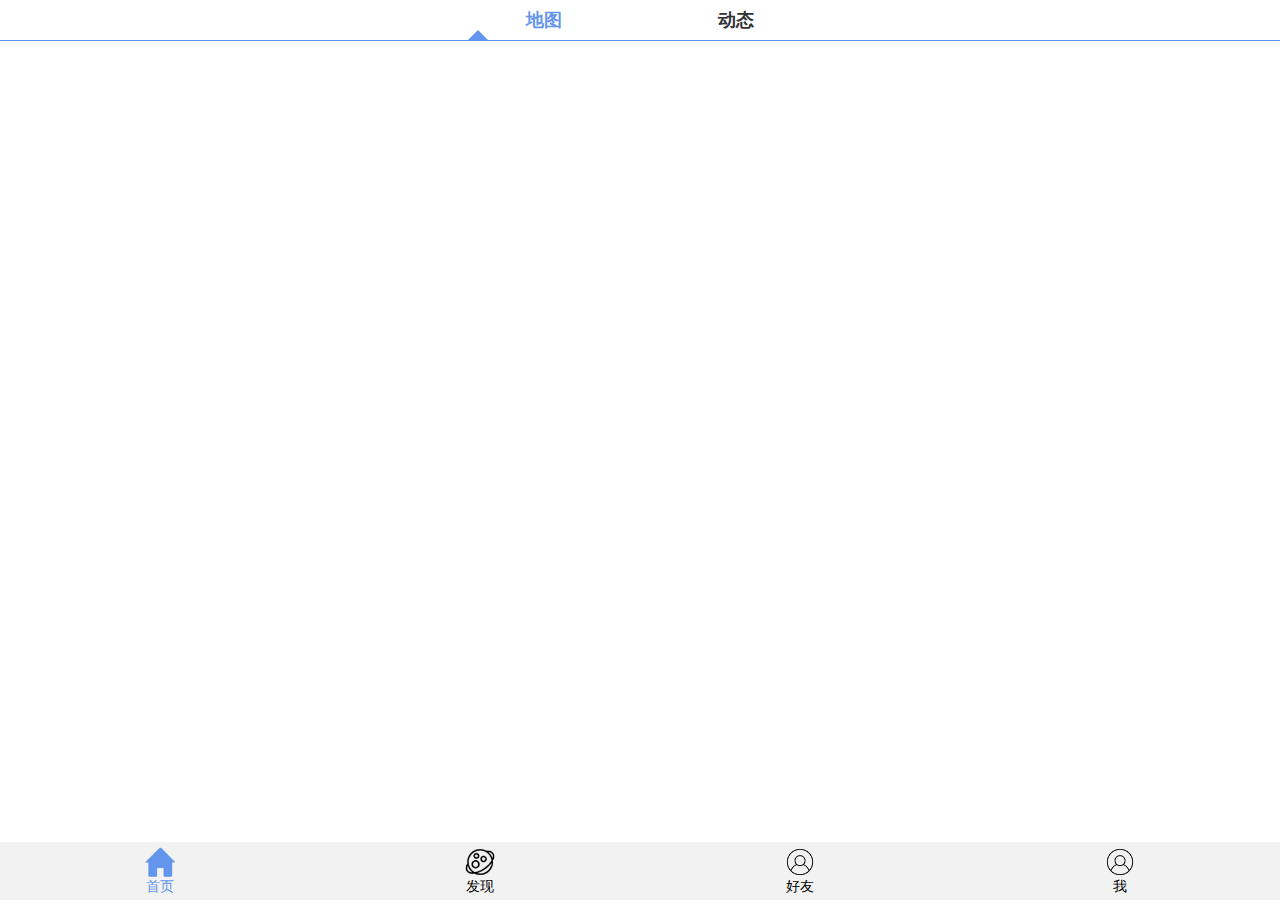
<file: index.html>
<!doctype html>
<html>
<head>
    <meta charset="UTF-8">
    <meta name="viewport" content="maximum-scale=1.0,minimum-scale=1.0,user-scalable=0,width=device-width,initial-scale=1.0"/>
    <meta name="format-detection" content="telephone=no,email=no,date=no,address=no">
    <title>潮人去哪</title>
    <link rel="stylesheet" type="text/css" href="./css/api.css"/>
    <link rel="stylesheet" type="text/css" href="./css/style.css"/>
    <style>
        header{ background-color: #fff;z-index: 999;border: 0;}
        header ul li{ height: 40px; line-height: 40px; text-align: center; display: none; color: #323237; position: relative;font-size: 18px; border: 0; }
        header ul li.active{ display: block; position: relative;}
        #footer{  background-color: #f2f2f2; box-shadow: 0 2px 2px #666; }
        #footer ul li{  padding-top: 36px; padding-bottom: 4px; background: url() no-repeat center 2px; background-size: auto 30px; text-align: center;}
        #footer ul li.active{ color: #6495ED; }
        #footer ul li:nth-child(1){ background-image: url(./image/bottombtn0101.png); background-position: center 5px;}
        #footer ul li:nth-child(2){ background-image: url(./image/bottombtn0201.png); background-position: center 5px; }
        #footer ul li:nth-child(3){ background-image: url(./image/bottombtn0301.png); background-position: center 5px; }
        #footer ul li:nth-child(4){ background-image: url(./image/bottombtn0301.png); background-position: center 5px; }
        #footer ul li:nth-child(1).active{ background-image: url(./image/bottombtn0102.png); }
        #footer ul li:nth-child(2).active{ background-image: url(./image/bottombtn0202.png); }
        #footer ul li:nth-child(3).active{ background-image: url(./image/bottombtn0302.png); }
        #footer ul li:nth-child(4).active{ background-image: url(./image/bottombtn0302.png); }
        .border-t:before, .border-b:after{
          display: none;
        }
        .flex-con{
          overflow: auto
        }
        .header-nav{
          font-size: 18px;
          font-weight: 800;
          display: inline-block;
          text-align: center;
          width: 30%;
        }
        .header-map{
          float: left;
          width: 50%;
          position: relative;
        }
        .tri{
          position: absolute;
          top:30px;
          left: 20px;
          width: 0;
          height: 0;
          border: 10px solid #6495ED;
          border-top: 0;
          border-left: 10px solid transparent;
          border-right: 10px solid transparent;
        }
        .header-dymc{
          float: left;
          width: 50%;
          position: relative;
        }
        .line{
          position: absolute;
          height: 1px;
          left: -350%;
          width: 700%;
          background-color: #6495ED;
        }
        .header-map.active{
          color: #6495ED;
        }
        .header-dymc.active{
          color: #6495ED;
        }
        #main{
          z-index: -1;
        }
    </style>
</head>
<body>
<div id="wrap" class="flex-wrap flex-vertical">
    <header>
        <ul>
            <li class="border-b active" >
              <div class="header-nav">
                <div tapmode="hover" class="header-map active" onclick="randomSwitchTitle( this );">
                  地图
                  <div class="tri"></div>
                </div>
                <div tapmode="hover" class="header-dymc" onclick="randomSwitchTitle( this );">
                  动态
                  <div class="line"></div>
                </div>
              </div>
            </li>
            <li class="border-b" >发现</li>
            <li class="border-b" >好友</li>
            <li class="border-b" >用户中心</li>
        </ul>
    </header>
    <div id="main" class="flex-con">
    </div>
    <div id="footer" class="border-t">
        <ul class="flex-wrap" >
            <li tapmode="hover" onclick="randomSwitchBtn( this );" class="flex-con active" >首页</li>
            <li tapmode="hover" onclick="randomSwitchBtn( this );" class="flex-con" >发现</li>
            <li tapmode="hover" onclick="randomSwitchBtn( this );" class="flex-con" >好友</li>
            <li tapmode="hover" onclick="randomSwitchBtn( this );" class="flex-con" >我</li>
        </ul>
    </div>
</div>
</body>
</html>
<script type="text/javascript" src="script/api.js"></script>
<script src="script/data.js" charset="utf-8"></script>
<script type="text/javascript">
//var arcMenu;
    apiready = function () {
      var header = $api.dom('header') ;
      $api.fixStatusBar(header);
      if (api.systemType == 'ios') {
          $api.fixIos7Bar(header);
      }
      $api.fixStatusBar(header);
      api.setStatusBarStyle({
          style: 'dark'
      });
        funIniGroup();
        initTri();
        var button = api.require('UIButton');
        button.open({
            rect: {
                x: $api.dom('header').offsetWidth-70,
                y: $api.dom('#main').offsetHeight-10,
                w: 50,
                h: 50
            },
            corner: 25,
            bg: {
                normal: '#6495ED',
                highlight: '#6495ED',
                active: '#6495ED'
            },
            title: {
                size: 25,
                highlight: '',
                active: '',
                normal: '+',
                highlightColor: '#fff',
                activeColor: '#fff',
                normalColor: '#fff',
                alignment: 'center'
            },
            fixedOn: api.frameName,
            fixed: true,
        }, function(ret, err) {
            if (ret.eventType=='click') {
                api.openWin({
                    name: 'editor',
                    url: './feature/editor.html',
                    pageParam: {
                        name: ''
                    }
                });

            } else {
              //  console.log(JSON.stringify(err));
            }
        });
    }


    function funIniGroup(){
        var eHeaderLis = $api.domAll('header li'),
            frames = [];
        for (var i = 0,len = eHeaderLis.length+1; i < len; i++) {
                frames.push( {
                    name: 'frame'+i,
                    url: './html/frame'+i+'.html',
                    bgColor : 'rgba(0,0,0,.2)',
                    bounces:false
                } )
        }
        api.openFrameGroup({
            name: 'group',
            scrollEnabled: false,
            rect: {
                x: 0,
                y: $api.dom('header').offsetHeight+1,
                w: api.winWidth,
                h: $api.dom('#main').offsetHeight
            },
            index: 0,
            frames: frames
        }, function (ret, err) {

        });
    }
    function randomSwitchTitle(tag){
      if(tag == $api.dom('header-map.active')||(tag == $api.dom('header-dymc.active'))) return;
      var eHeaderMap = $api.dom('.header-map');
      var eHeaderDymc = $api.dom('.header-dymc');
      console.log(eHeaderMap);
      if(tag == eHeaderMap){
        $api.removeCls(eHeaderDymc, 'active');
        api.setFrameGroupIndex({
            name: 'group',
            index: 0,
            scroll: true
        });
        transTri(0);
      }
      else {
        $api.removeCls(eHeaderMap, 'active');
        api.setFrameGroupIndex({
            name: 'group',
            index: 1,
            scroll: true
        });
        transTri(1);
      }
      $api.addCls(tag, 'active');
    }

    function initTri(){
      var tri = $api.dom('.tri');
      var wid = $api.dom('.header-map');
      tri.style.left = (wid.offsetWidth-20)/2 + 'px';
    }
    function transTri(status){
      var tri = $api.dom('.tri');
      var wid = $api.dom('.header-map').offsetWidth;
      tri.style.transition="-webkit-transform 500ms";
      if(status==1){
        tri.style.webkitTransform = "translateX("+ wid +"px)";

      }
      else{

          tri.style.webkitTransform = "translateX(0px)";
      }
    }
    // 随意切换按钮
    function randomSwitchBtn( tag ) {
        if( tag == $api.dom('#footer li.active') )return;
        var eFootLis = $api.domAll('#footer li'),
            eHeaderLis = $api.domAll('header li'),
            index = 0;
        for (var i = 0,len = eFootLis.length; i < len; i++) {
            if( tag == eFootLis[i] ){
                index = i;
            }else{
                $api.removeCls(eFootLis[i], 'active');
                $api.removeCls(eHeaderLis[i], 'active');
            }
        }
        $api.addCls( eFootLis[index], 'active');
        $api.addCls( eHeaderLis[index], 'active');
        if(index==0){
          if($api.dom('.header-map.active'))
            index--;
        }
        else{
          api.setStatusBarStyle({
              style: 'dark',
              color: '#fff'
          });
        }
        index++;
        api.setFrameGroupIndex({
            name: 'group',
            index: index,
            scroll: true
        });
    }

<<<<<<< HEAD



=======
>>>>>>> 6b04102bf6eb3ee78b1c745d945b4df12ceced7b
</script>
</file>
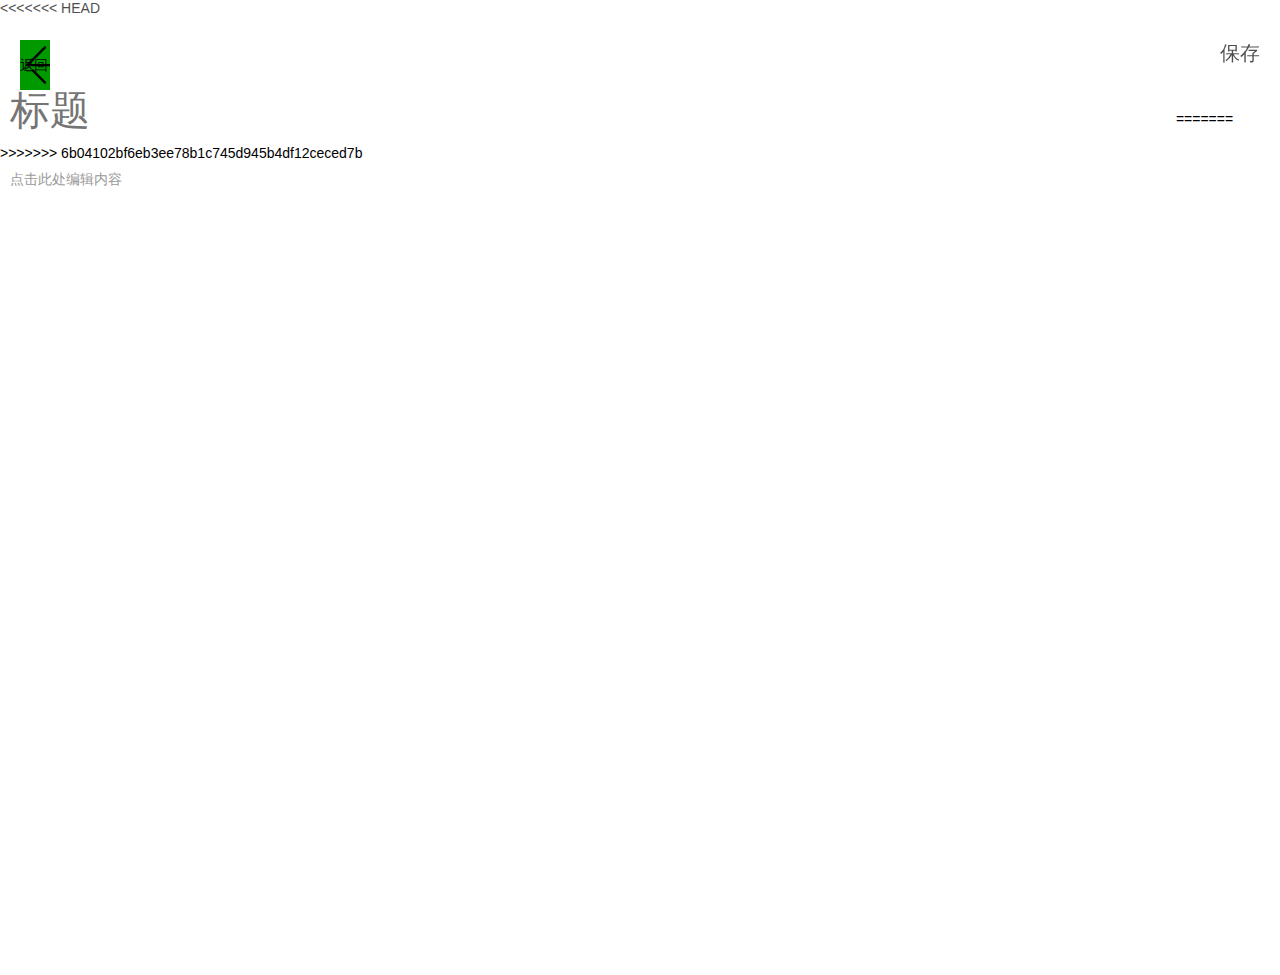
<file: feature/editor.html>
<!DOCTYPE html>
<html>
<head>
    <meta charset="UTF-8">
    <meta name="viewport" content="maximum-scale=1.0,minimum-scale=1.0,user-scalable=0,width=device-width,initial-scale=1.0"/>
    <meta name="format-detection" content="telephone=no,email=no,date=no,address=no">
    <title>Editor</title>
    <link rel="stylesheet" type="text/css" href="../css/api.css"/>
    <link rel="stylesheet" type="text/css" href="../css/style.css"/>
    <!-- 引入jQuery -->
    <script src="../res/Eleditor-master/jquery.min.js"></script>
	  <!-- 引入百度上传插件 -->
    <script src="../res/Eleditor-master/webuploader.min.js"></script>
    <!-- 插件核心 -->
    <script src="../res/Eleditor-master/Eleditor.js"></script>
    <style>
    *{margin: 0;padding: 0;}
    ul li{
      list-style: none;
    }
    #article-body{
			width: 100%;
			min-height: 300px;
			box-sizing: border-box;
			padding: 10px;
    		color: #444;
		}
    #article-body img{
      width: 100%;
    }
    #nav{
      top: 0;
<<<<<<< HEAD
      height: 70px;
      width: 100%;
      background-color: #fff;
      position: fixed;
      opacity: 0.7;
    }
    .save{
      position: fixed;
      top: 40px;
      right: 20px;
      font-size: 20px;
    }
    .title{
      margin-top: 75px;
=======
      height: 50px;
>>>>>>> 6b04102bf6eb3ee78b1c745d945b4df12ceced7b
      width: 100%;
    }
    .title input{
      display: inline-block;
      width: 90%;
      height: 50px;
      font-size: 40px;
      padding: 10px;
      outline: 0;
      color: #000;
    }
    .back{
      float: left;
      width: 30px;
      height: 50px;
      line-height: 50px;
      background-color: #090;
    }
    </style>
</head>
<body>
      <div id="nav">
<<<<<<< HEAD
        <div class="back" onclick="closeMyWin();"></div>
        <div class="save" onclick="saveEditor();">
          保存
        </div>
      </div>
      <div class="title">
        <input type="text" name="title"placeholder="标题" id="title">
=======
        <span class="back">返回</span>
        <ul>
          <li></li>
        </ul>
>>>>>>> 6b04102bf6eb3ee78b1c745d945b4df12ceced7b
      </div>
      <div id="article-body" class="content" autofocus="autofocus">

      </div>
</body>
<script src="../script/api.js" charset="utf-8"></script>
<script src="../script/data.js" charset="utf-8"></script>
<script type="text/javascript">
apiready = function(){
  $api.dom('#article-body').contentEditable=true;
}
var editStus = false;
var artEditor = new Eleditor({
						el: '#article-body',
						upload:{
							server: myurl+'imgUploadServlet',
							fileSizeLimit: 5
						}
					});
function closeEditor(){
  api.closeWin({
    name:'editor',
    animatino:{
      type:"push",
      subType:"from_left",
      duration:300
    }
  });
}
function saveEditor(){
  //alert(artEditor.getContent());
  $api.setStorage('content', artEditor.getContent());
  $api.setStorage('title', $api.dom('#title').value);

  if(!editStus){
    api.openWin({
        name: 'upload',
        url: './upload.html',
        pageParam: {
            editStus: editStus
        },

    });

  }
  editStus=true;
  // api.ajax({
  //     url: myurl+'uploadNote.html',
  //     method: 'post',
  //     data: {
  //         values: {
  //             token: $api.getStorage('token'),
  //             title: $api.dom('#title').value,
  //             content: artEditor.getContent(),
  //         },
  //     }
  // },function(ret, err){
  //     if (ret) {
  //         if(ret.status!="1"){
  //           api.openWin({
  //               name: 'submit',
  //               url: './submit.html',
  //               pageParam: {
  //               }
  //           });
  //
  //         }
  //     } else {
  //         alert( JSON.stringify( err ) );
  //     }
  // });


}

</script>
</html>
</file>
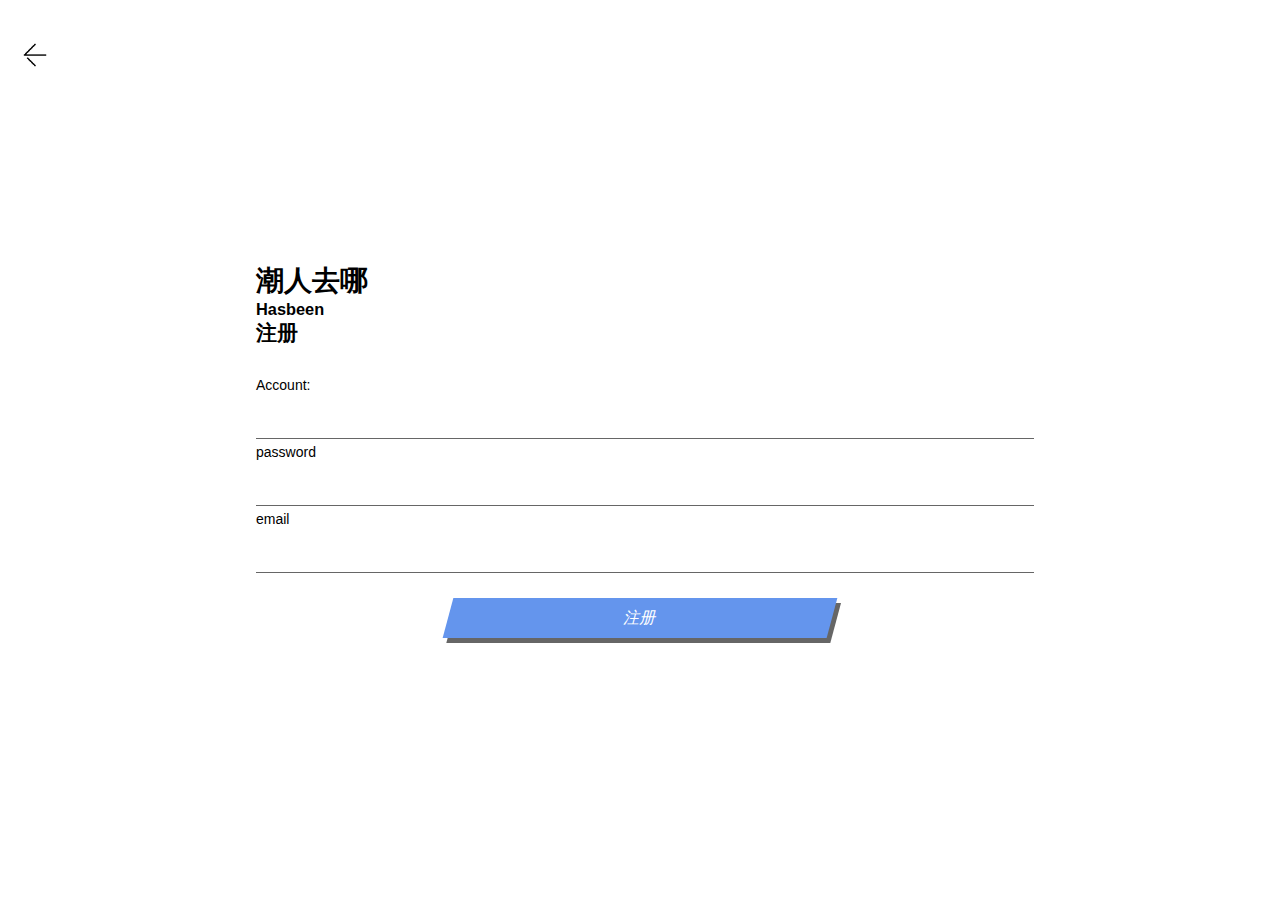
<file: feature/register.html>
<!DOCTYPE html>
<html>
<head>
    <meta charset="UTF-8">
    <meta name="viewport" content="maximum-scale=1.0,minimum-scale=1.0,user-scalable=0,width=device-width,initial-scale=1.0"/>
    <meta name="format-detection" content="telephone=no,email=no,date=no,address=no">
    <title>Submit</title>
    <link rel="stylesheet" type="text/css" href="../css/api.css"/>
    <link rel="stylesheet" type="text/css" href="../css/style.css"/>
    <style>
    /* form */
    body{
      width: 100%;
      height: 100%;
      display: -webkit-box;
      display: -ms-flexbox;
      display: -webkit-flex;
      display: flex;
      -webkit-box-pack: center;
      -ms-flex-pack: center;
      -webkit-justify-content: center;
      justify-content: center;
      -webkit-box-align: center;
      -ms-flex-align: center;
      -webkit-align-items: center;
    	align-items: center;
    	flex-direction: column;
    }
    .myForm {
    	text-align: left;
    	display: flex;
    	flex-direction: column;
    	width: 60%;
    }
    .myForm h2{
    	margin-bottom: 20px;
    }
    .myForm label{
    	width: 40%;
    }
    .myForm span{
      width: 100%;
      text-align: center;
      margin-bottom: 10px;
    }
    .myForm input{
    	margin: 5px 0;
    	outline: 0;
    	width: 100%;
    	height: 40px;
    	padding-left: 10px;
    	border: none;
    	border-bottom: 1px solid #666;
    	box-shadow: 0 0 0;
    	border-radius: 0;
    }
    .success{
      color: #096;
    }
    .error{
      color: #F00;
    }
    .myForm button{
    	border: 0;
    	background-color: #6495ed;
    	width: 50%;
    	margin-left: 25%;
    	margin-top: 20px;
    	height: 40px;
    	color: #fff;
    	font-size: 16px;
    	transform: skew(-15deg);
    	box-shadow: 5px 5px 0 #666;
      outline: 0;
    }
    </style>
</head>
<body>
  <div class="back" onclick="javascript:closeMyWin();"></div>
  <div class="myForm">
      <h1>潮人去哪</h1>
      <h3>Hasbeen</h3>
      <h2>注册</h2>
      <span></span>
      <label for="account">Account:</label>
      <input type="text" id="account" onblur="checkName();">
      <label for="pwd">password</label>
      <input type="password" id="pwd" onblur="checkPwd();">
      <label for="email">email</label>
      <input type="email" name="email" id="email" onblur="checkEmail();">
      <button onclick="javascript:submitAjax();">注册</button>
    </div>
</body>
<script src="../script/api.js" charset="utf-8"></script>
<script src="../script/data.js" charset="utf-8"></script>
<script type="text/javascript">
function checkName(){
  var username = document.getElementById('account');
  var errname = $api.dom('.myForm span');
  var pattern = /^\w{3,}$/;  //用户名格式正则表达式：用户名要至少三位
  if(username.value.length == 0){
    errname.innerHTML="用户名不能为空"
    $api.addCls(errname,'error');
    $api.addCls(username,'error');
    return false;
    }
  if(!pattern.test(username.value)){
    errname.innerHTML="用户名不合规范"
    $api.addCls(errname,'error');
    $api.addCls(username,'error');
    return false;
    }
   else{
     errname.innerHTML="OK!"
     $api.removeCls(username,'error');
     $api.removeCls(errname,'error');
     $api.addCls(errname,'success');
     return true;
     }
  }
  function checkPwd(){
    var username = document.getElementById('pwd');
    var errname = $api.dom('.myForm span');
    var pattern = /^\w{6,20}$/;  //用户名格式正则表达式：用户名要至少三位
    if(!pattern.test(username.value)){
      errname.innerHTML="密码不合规范"
      $api.addCls(errname,'error');
      $api.addCls(username,'error');
      return false;
      }
     else{
       errname.innerHTML="OK!"
       $api.removeCls(username,'error');
       $api.removeCls(errname,'error');
       $api.addCls(errname,'success');
       return true;
       }
    }
    function checkEmail(){
      var username = document.getElementById('email');
      var errname = $api.dom('.myForm span');
      var pattern = /^(\w-*\.*)+@(\w-?)+(\.\w{2,})+$/;  //用户名格式正则表达式：用户名要至少三位
      if(username.value.length == 0){
        errname.innerHTML="邮箱不能为空"
        $api.addCls(errname,'error');
        $api.addCls(username,'error');
        return false;
        }
      if(!pattern.test(username.value)){
        errname.innerHTML="邮箱不合规范"
        $api.addCls(errname,'error');
        $api.addCls(username,'error');
        return false;
        }
       else{
         errname.innerHTML="OK!"
         $api.removeCls(username,'error');
         $api.removeCls(errname,'error');
         $api.addCls(errname,'success');
         return true;
         }
      }
function checked(){
  if(checkName()&&checkPwd()&&checkEmail()){
    return true;
  }
  else {
    return false;
  }
}
function submitAjax(){
  if(!checked()){
    return;
  }
  api.ajax({
      url: myurl+'register.html',
      method: 'post',
      dataType: 'json',
      data: {
          values: {
              account: document.getElementById('account').value,
              pwd:document.getElementById('pwd').value,
              email:document.getElementById('email').value
          }
      }
  },function(ret, err){
      if (ret) {
        if(ret.status=='1'){
          $api.dom('.myForm span').innerHTML="注册成功！";
          closeMyWin();
        }
        else {
          var errname = $api.dom('.myForm span');
          $api.removeCls(errname,'success');
          $api.addCls(errname,'error');
          errname.innerHTML="此用户名已被注册！";
        }
      } else {
          alert( JSON.stringify( err ));
      }
  });
}

</script>
</html>
</file>
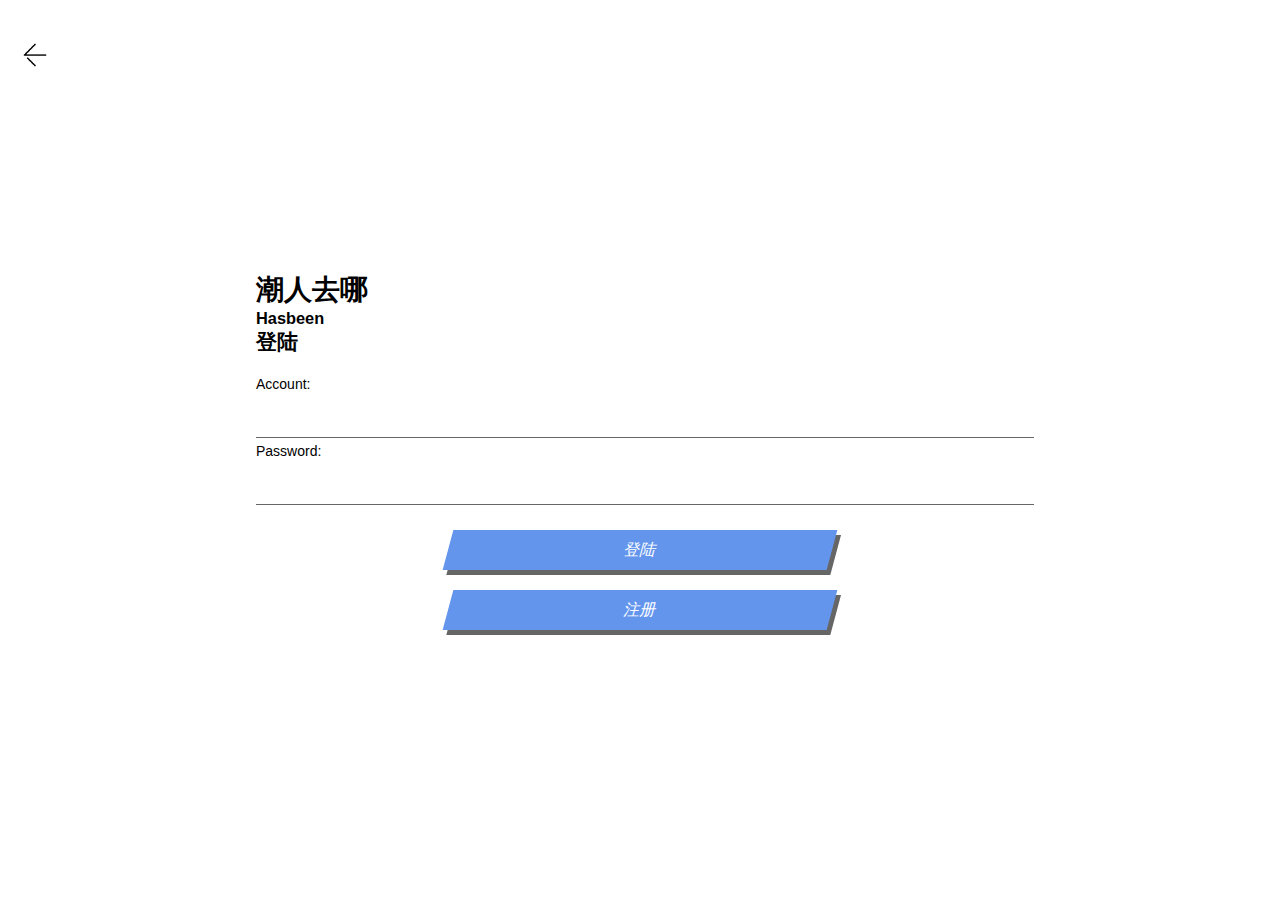
<file: feature/submit.html>
<!DOCTYPE html>
<html>
<head>
    <meta charset="UTF-8">
    <meta name="viewport" content="maximum-scale=1.0,minimum-scale=1.0,user-scalable=0,width=device-width,initial-scale=1.0"/>
    <meta name="format-detection" content="telephone=no,email=no,date=no,address=no">
    <title>Submit</title>
    <link rel="stylesheet" type="text/css" href="../css/api.css"/>
    <link rel="stylesheet" type="text/css" href="../css/style.css"/>
    <style>
    /* form */
    body{
      width: 100%;
      height: 100%;
      display: -webkit-box;
      display: -ms-flexbox;
      display: -webkit-flex;
      display: flex;
      -webkit-box-pack: center;
      -ms-flex-pack: center;
      -webkit-justify-content: center;
      justify-content: center;
      -webkit-box-align: center;
      -ms-flex-align: center;
      -webkit-align-items: center;
    	align-items: center;
    	flex-direction: column;
    }
    .myForm {
    	text-align: left;
    	display: flex;
    	flex-direction: column;
    	width: 60%;
    }
    .myForm h2{
    	margin-bottom: 20px;
    }
    .myForm label{
    	width: 100%;
    }
    .myForm input{
    	margin: 5px 0;
    	outline: 0;
    	width: 100%;
    	height: 40px;
    	padding-left: 10px;
    	border: none;
    	border-bottom: 1px solid #666;
    	box-shadow: 0 0 0;
    	border-radius: 0;
    }
    .myForm button{
    	border: 0;
    	background-color: #6495ed;
    	width: 50%;
    	margin-left: 25%;
    	margin-top: 20px;
    	height: 40px;
    	color: #fff;
    	font-size: 16px;
    	transform: skew(-15deg);
    	box-shadow: 5px 5px 0 #666;
      outline: 0;
    }
    </style>
</head>
<body>
  <div class="back" onclick="javascript:closeMyWin();"></div>
  <div class="myForm">
      <h1>潮人去哪</h1>
      <h3>Hasbeen</h3>
      <h2>登陆</h2>
      <label for="account">Account:</label>
      <input type="text" id="account">
      <label for="pwd">Password:</label>
      <input type="password" id="pwd">
      <button onclick="javascript:submitAjax();">登陆</button>
      <button onclick="javascript:openRegister();">注册</button>
    </div>
</body>
<script src="../script/api.js" charset="utf-8"></script>
<script src="../script/data.js" charset="utf-8"></script>
<script type="text/javascript">
apiready = function(){
  var account = $api.getStorage('account');
  if(account)
    $api.dom("#account").value=account;

}

function submitAjax(){
  api.ajax({
      url: myurl+"submit.html",
      method: 'post',
      dataType: 'json',
      data: {
          values: {
              account: $api.dom('#account').value,
              pwd: $api.dom('#pwd').value
          }
      }
  },function(ret, err){
      if (ret) {
          alert("登陆成功！");
          $api.setStorage('token', ret.token);
          $api.setStorage('account', $api.dom("#account").value);


          api.openWin({
              name: 'index',
              url: '../index.html',
              reload:true,
              pageParam: {
                  name: 'test'
              }
          });

      } else {
          console.log( JSON.stringify( err ));
      }
  });
}

function openRegister(){
  openMyWin('register','./register.html');
}

</script>
</html>
</file>
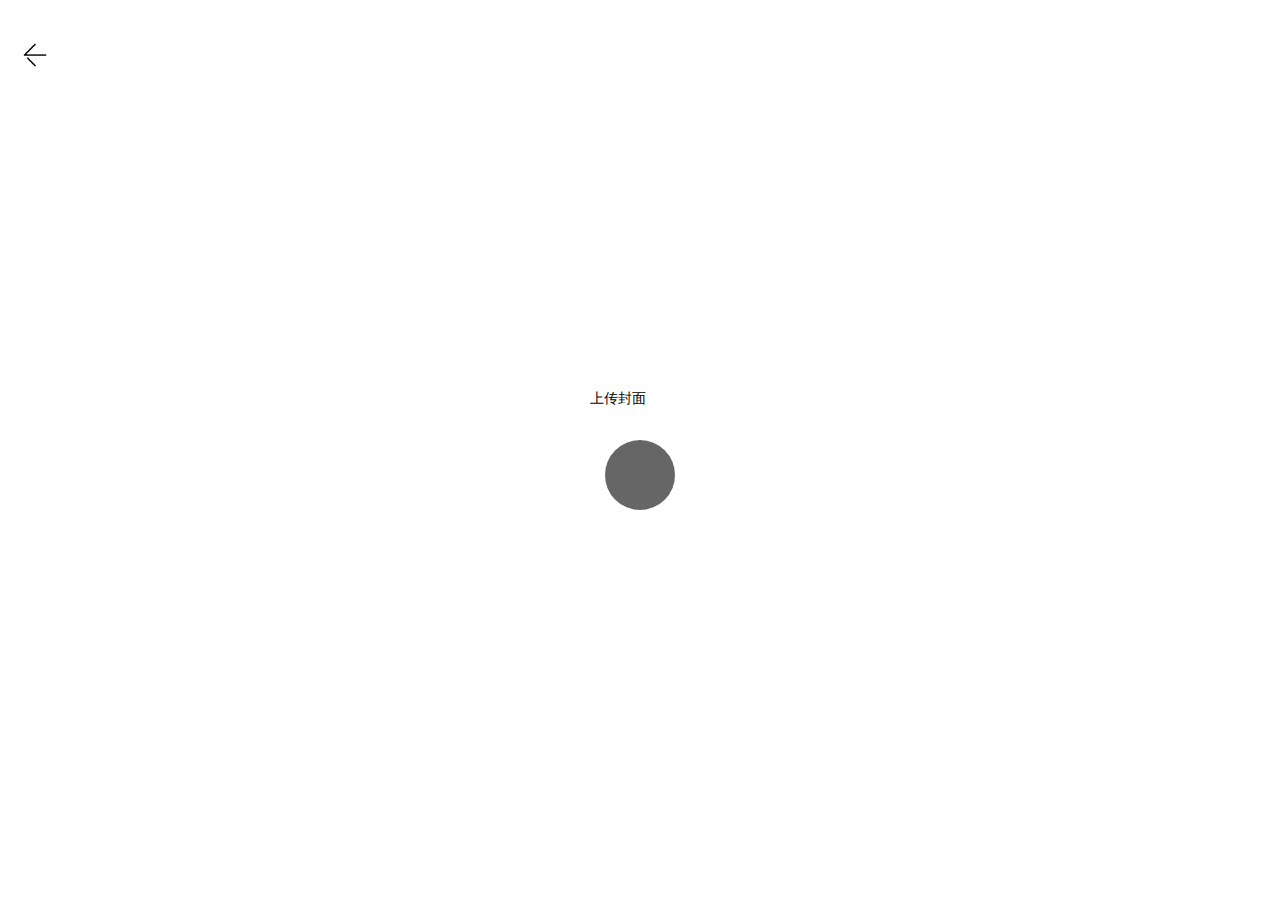
<file: feature/upload.html>
<!DOCTYPE html>
<html>
<head>
    <meta charset="UTF-8">
    <meta name="viewport" content="maximum-scale=1.0,minimum-scale=1.0,user-scalable=0,width=device-width,initial-scale=1.0"/>
    <meta name="format-detection" content="telephone=no,email=no,date=no,address=no">
    <title>Submit</title>
    <link rel="stylesheet" type="text/css" href="../css/api.css"/>
    <link rel="stylesheet" type="text/css" href="../css/style.css"/>
    <style>
    /* form */
    body{
      width: 100%;
      height: 100%;
      display: -webkit-box;
      display: -ms-flexbox;
      display: -webkit-flex;
      display: flex;
      -webkit-box-pack: center;
      -ms-flex-pack: center;
      -webkit-justify-content: center;
      justify-content: center;
      -webkit-box-align: center;
      -ms-flex-align: center;
      -webkit-align-items: center;
    	align-items: center;
    	flex-direction: column;
    }
    .share{
      width: 50px;
      height: 50px;
      background-color: #666;
      color: #fff;
      border-radius: 50%;
      text-align: center;
      padding: 10px;
    }
    .coverUpload{
      width: 100px;
      height: 50px;
    }
    </style>
</head>
<body>
  <div class="back" onclick="javascript:closeMyWin();"></div>
  <div class="coverUpload">
    上传封面
  </div>
  <div class="share" onclick="javascript:upload();">
  </div>
</body>
<script src="../script/api.js" charset="utf-8"></script>
<script src="../script/data.js" charset="utf-8"></script>
<script type="text/javascript">
apiready = function(){

}
function upload(){
  api.ajax({
      url: myurl + 'uploadNote.html',
      method: 'post',
      dataType: 'json',
      data: {
          values: {
              token: $api.getStorage('token'),
              title: $api.getStorage('title'),
              content: $api.getStorage('content')
          },
      }
  },function(ret, err){
      if (ret) {
          alert( JSON.stringify( ret ) );
      } else {
          alert( JSON.stringify( err ) );
      }
  });

}
</script>
</html>
</file>
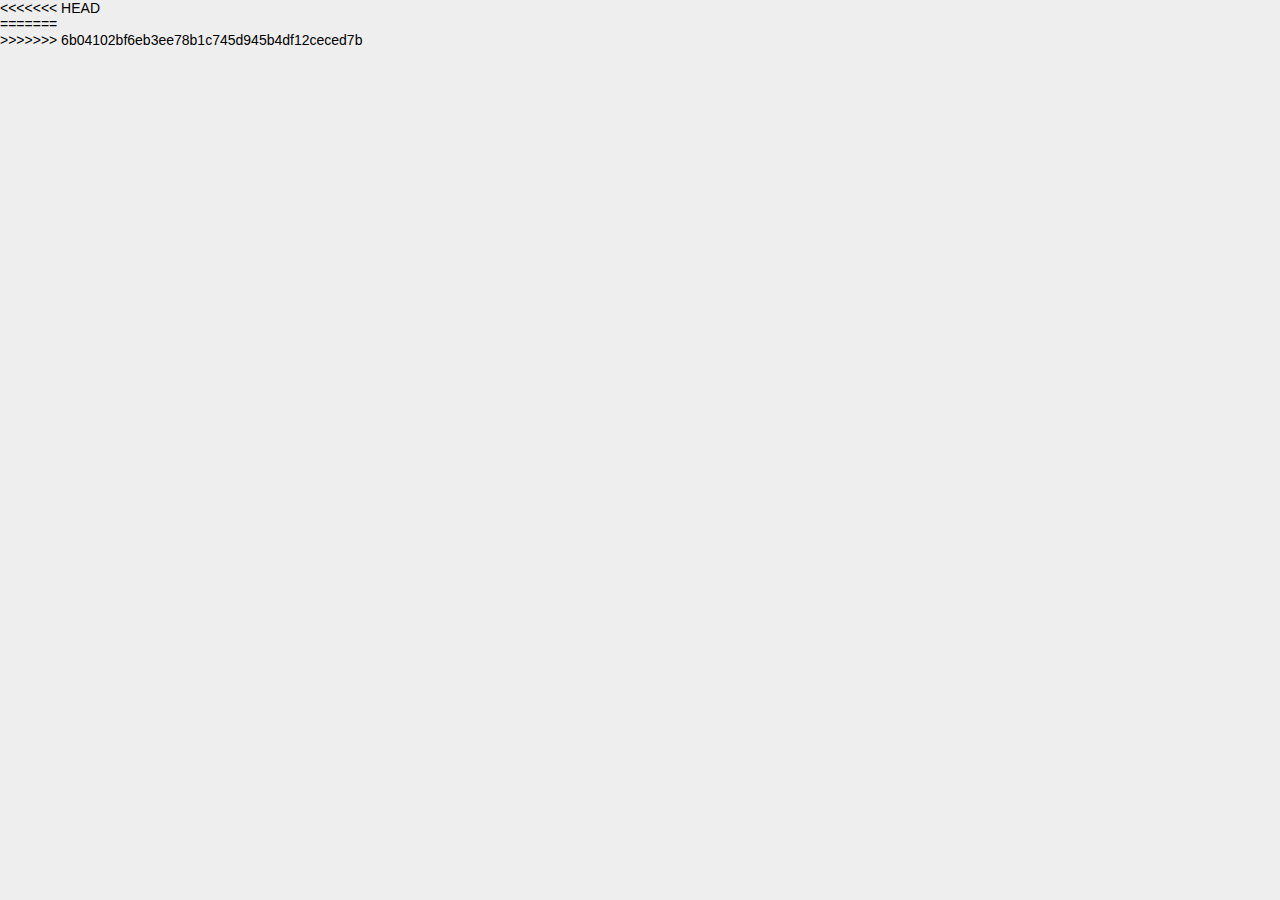
<file: html/frame2.html>
<<<<<<< HEAD
<!DOCTYPE html><html><head>    <meta charset="UTF-8">    <meta name="viewport" content="maximum-scale=1.0,minimum-scale=1.0,user-scalable=0,width=device-width,initial-scale=1.0"/>    <meta name="format-detection" content="telephone=no,email=no,date=no,address=no">    <title>发现</title>    <link rel="stylesheet" type="text/css" href="../css/api.css"/>    <link rel="stylesheet" type="text/css" href="../css/style.css"/>    <style>    *{      padding: 0;      margin: 0;    }    ul li{      list-style: none;    }    body{      background-color: #eee;    }    .leftWaterFall{      display: block;      width: 50%;      background-color: #eee;      padding: 0px;      float: left;      margin-left: 0;    }    .rightWaterFall{      display: block;      width: 50%;      background-color: #eee;      padding: 0px;      float: right;      margin-right: 0;    }    .dymc{      width: 100%;    }    .myLi{      margin-left: 5px;      background-color: #fff;      margin-top: 10px;      overflow: hidden;      border-radius: 5px;    }    </style></head><body>  <div class="dymc">    <ul class="leftWaterFall">    </ul>    <ul class="rightWaterFall">    </ul>  </div></body><script src="../script/data.js" charset="utf-8"></script><script type="text/javascript" src="../script/api.js"></script><script type="text/javascript">var datas = [];var images = [];var sh = window.innerHeight;apiready = function(){  var test = $api.dom('.leftWaterFall');  api.ajax({      url: myurl + 'getNotes.html',      method: 'post',      data: {      }  },function(ret, err){      if (ret) {          alert( JSON.stringify( ret ) );      } else {          alert( JSON.stringify( err ) );      }  });  init();  waterfall(datas);  waterfall(datas);  waterfall(datas);  waterfall(datas);  waterfall(datas);  images = $api.domAll('img');  window.onscroll = lazyloadFn;  //console.log(sh);  lazyloadFn();}function init(){  //测试样例  datas = [    {      "title":"港岛记1",      "position":"香港",      "content":"safjeiarjsifldiaruiejsfildjsairlejsilfjdilsajerisuali",      "scale":"1",      "src":"http://pci4eim1v.bkt.clouddn.com/QYER_1532571879602.jpg"    },    {      "title":"港岛记2",      "position":"香港",      "content":"safjeiarjsifldiaruiejsfildjsairlejsilfjdilsajerisuali",      "scale":"2",      "src":"http://pci4eim1v.bkt.clouddn.com/QYER_1532571902396.jpg"    },    {      "title":"港岛记3",      "position":"香港",      "content":"safjeiarjsifldiaruiejsfildjsairlejsilfjdilsajerisuali",      "scale":"1.5",      "src":"http://pci4eim1v.bkt.clouddn.com/QYER_1532571887524.jpg"    },    {      "title":"港岛记4",      "position":"香港",      "content":"safjeiarjsifldiaruiejsfildjsairlejsilfjdilsajerisuali",      "scale":"1.3",      "src":"http://pci4eim1v.bkt.clouddn.com/QYER_1532571900189.jpg"    },    {      "title":"港岛记5",      "position":"香港",      "content":"safjeiarjsifldiaruiejsfildjsairlejsilfjdilsajerisuali",      "scale":"0.5",      "src":"http://pci4eim1v.bkt.clouddn.com/QYER_1532571905598.jpg"    },  ];}function beALi(ele){  var el = document.createElement('li');  var len = $api.dom('.leftWaterFall').offsetWidth-10;  el.style.width=len+'px';  el.className = 'myLi';  //console.log(len);  el.innerHTML="<img class='cover' style='width:"+ len +"px;opacity:0;' src='../image/bgpic.png' data-src='"+ ele.src +"'/>"        + "<div class='navpos'>"+ ele.position +"</div>"        + "<div>"+ ele.title +"</div>"        + "<div>"+ ele.content +"</div>";  return el;}function waterfall(ele){  var leftul = $api.dom('.leftWaterFall');  var rightul = $api.dom('.rightWaterFall');  for(var i=0;i<ele.length;i++){    //console.log(leftul.offsetHeight +'*' +rightul.offsetHeight);    if(leftul.offsetHeight<rightul.offsetHeight){      leftul.appendChild(beALi(ele[i]));    }    else{      rightul.appendChild(beALi(ele[i]));    }  }}function lazyloadFn(){  //console.log('Lazy!');  var st = document.body.scrollTop;  var sn = sh + st;  for(var i = 0; i < images.length; i++){    if(images[i].offsetTop <= sn){      images[i].src = images[i].getAttribute("data-src");      images[i].style.transition = "opacity 4s";      images[i].style.opacity = "1";    }  }}</script></html>
=======
<!DOCTYPE html><html><head>    <meta charset="UTF-8">    <meta name="viewport" content="maximum-scale=1.0,minimum-scale=1.0,user-scalable=0,width=device-width,initial-scale=1.0"/>    <meta name="format-detection" content="telephone=no,email=no,date=no,address=no">    <title>发现</title>    <link rel="stylesheet" type="text/css" href="../css/api.css"/>    <link rel="stylesheet" type="text/css" href="../css/style.css"/>    <style>    *{      padding: 0;      margin: 0;    }    ul li{      list-style: none;    }    body{      background-color: #eee;    }    .leftWaterFall{      display: block;      width: 50%;      background-color: #eee;      padding: 0px;      float: left;      margin-left: 0;    }    .rightWaterFall{      display: block;      width: 50%;      background-color: #eee;      padding: 0px;      float: right;      margin-right: 0;    }    .dymc{      width: 100%;    }    .myLi{      margin-left: 5px;      background-color: #fff;      margin-top: 10px;      overflow: hidden;      border-radius: 5px;    }    </style></head><body>  <div class="dymc">    <ul class="leftWaterFall">    </ul>    <ul class="rightWaterFall">    </ul>  </div></body><script type="text/javascript" src="../script/api.js"></script><script type="text/javascript">var datas = [];var images = [];var sh = window.innerHeight;apiready = function(){  var test = $api.dom('.leftWaterFall');  init();  waterfall(datas);  waterfall(datas);  waterfall(datas);  waterfall(datas);  waterfall(datas);  images = $api.domAll('img');  window.onscroll = lazyloadFn;  //console.log(sh);  lazyloadFn();  arcMenuInit();}function init(){  //测试样例  datas = [    {      "title":"港岛记1",      "position":"香港",      "content":"safjeiarjsifldiaruiejsfildjsairlejsilfjdilsajerisuali",      "scale":"1",      "src":"http://pci4eim1v.bkt.clouddn.com/QYER_1532571879602.jpg"    },    {      "title":"港岛记2",      "position":"香港",      "content":"safjeiarjsifldiaruiejsfildjsairlejsilfjdilsajerisuali",      "scale":"2",      "src":"http://pci4eim1v.bkt.clouddn.com/QYER_1532571902396.jpg"    },    {      "title":"港岛记3",      "position":"香港",      "content":"safjeiarjsifldiaruiejsfildjsairlejsilfjdilsajerisuali",      "scale":"1.5",      "src":"http://pci4eim1v.bkt.clouddn.com/QYER_1532571887524.jpg"    },    {      "title":"港岛记4",      "position":"香港",      "content":"safjeiarjsifldiaruiejsfildjsairlejsilfjdilsajerisuali",      "scale":"1.3",      "src":"http://pci4eim1v.bkt.clouddn.com/QYER_1532571900189.jpg"    },    {      "title":"港岛记5",      "position":"香港",      "content":"safjeiarjsifldiaruiejsfildjsairlejsilfjdilsajerisuali",      "scale":"0.5",      "src":"http://pci4eim1v.bkt.clouddn.com/QYER_1532571905598.jpg"    },  ];}function beALi(ele){  var el = document.createElement('li');  var len = $api.dom('.leftWaterFall').offsetWidth-10;  el.style.width=len+'px';  el.className = 'myLi';  console.log(len);  el.innerHTML="<img class='cover' style='width:"+ len +"px;opacity:0;' src='../image/bgpic.png' data-src='"+ ele.src +"'/>"        + "<div class='navpos'>"+ ele.position +"</div>"        + "<div>"+ ele.title +"</div>"        + "<div>"+ ele.content +"</div>";  return el;}function waterfall(ele){  var leftul = $api.dom('.leftWaterFall');  var rightul = $api.dom('.rightWaterFall');  for(var i=0;i<ele.length;i++){    //console.log(leftul.offsetHeight +'*' +rightul.offsetHeight);    if(leftul.offsetHeight<rightul.offsetHeight){      leftul.appendChild(beALi(ele[i]));    }    else{      rightul.appendChild(beALi(ele[i]));    }  }}function arcMenuInit(){     var arcMenu = api.require("arcMenu");    arcMenu.open({        type: 'arc',        mainMenu: {            x: api.frameWidth/2,            y: api.frameHeight-50,            w: 50,            h: 50,            img: 'widget://icon/add2.png',            imgLight: 'widget://icon/add2.png'        },        items: [{            w: 50,            h: 50,            img: 'widget://icon/add2.png',            imgLight: 'widget://icon/add2.png'        },{            w: 50,            h: 50,            img: 'widget://icon/add2.png',            imgLight: 'widget://icon/add2.png'        },{            w: 50,            h: 50,            img: 'widget://icon/add2.png',            imgLight: 'widget://icon/add2.png'        }],        startAngle:-60,        wholeAngle: 120,        radius: 80,        fixedOn: api.frameName,    }, function(ret, err) {        if (ret) {            console.log(JSON.stringify(ret.id));        } else {            alert(JSON.stringify(err));        }    });};function lazyloadFn(){  //console.log('Lazy!');  var st = document.body.scrollTop;  var sn = sh + st;  for(var i = 0; i < images.length; i++){    if(images[i].offsetTop <= sn){      images[i].src = images[i].getAttribute("data-src");      images[i].style.transition = "opacity 4s";      images[i].style.opacity = "1";    }  }}</script></html>
>>>>>>> 6b04102bf6eb3ee78b1c745d945b4df12ceced7b
</file>
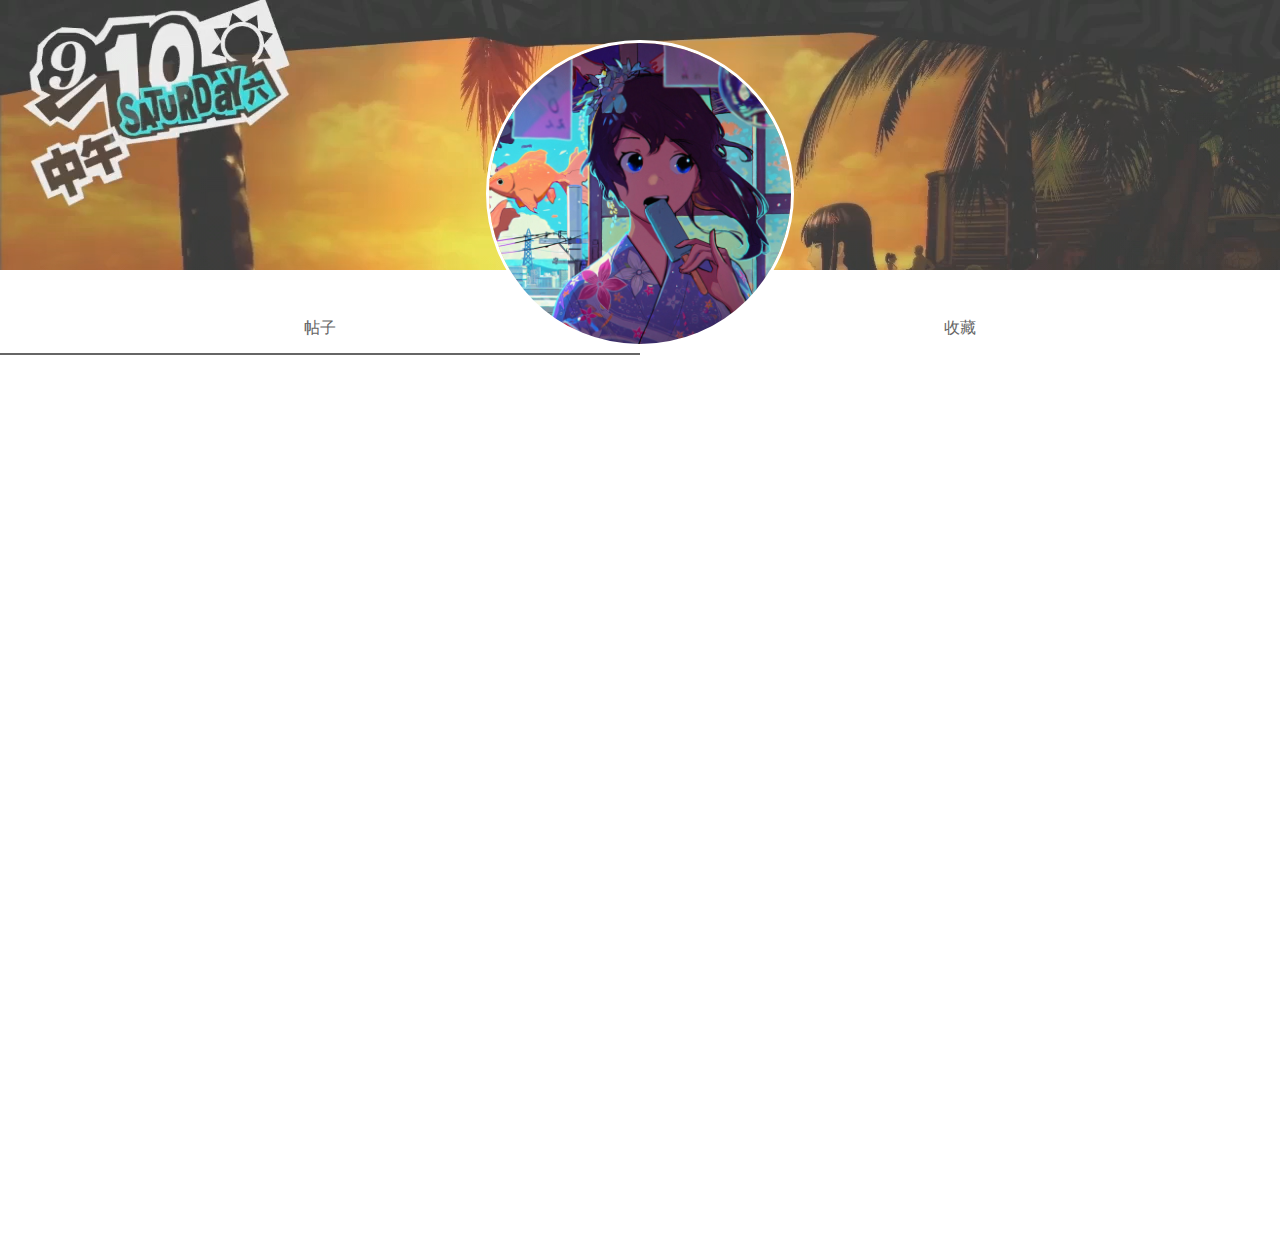
<file: html/frame4.html>
<!DOCTYPE html>
<html>
<head>
    <meta charset="UTF-8">
    <meta name="viewport" content="maximum-scale=1.0,minimum-scale=1.0,user-scalable=0,width=device-width,initial-scale=1.0"/>
    <meta name="format-detection" content="telephone=no,email=no,date=no,address=no">
    <title>User</title>
    <link rel="stylesheet" type="text/css" href="../css/api.css"/>
    <link rel="stylesheet" type="text/css" href="../css/style.css"/>
    <style>
    ul li span{
      margin: 0;
      padding: 0;
    }
    .head{
      width: 100%;
      height: 30%;
      position: relative;
      overflow: hidden;
      background-color: #eee;
    }
    .iconhead{
      position: absolute;
      width: 24%;
      margin-left: 38%;
      margin-top: -18%;
      border: 3px solid #fff;
      border-radius: 50%;
      z-index: 1;
      box-sizing: border-box;
    }
    .imgbg{
      position: absolute;
      top: 0;
      width: 100%;
      z-index: 0;
      opacity: 0.8;
    }
    .username{
      display: inline-block;
      text-align: center;
      width: 100%;
      font-weight: 300;
      color: #666;
      font-size: 30px;
      margin-top: 20px;
      font-family: sans-serif;
    }
    .mes-nav{
      position: relative;
      margin-top: 20px;
      width: 100%;
    }
    .mes-nav li{
      display: inline-block;
      text-align: center;
      float: left;
      width: 50%;
      height: 30px;
      line-height: 30px;
      font-size: 16px;
      color: #666;
      background-color: transparent;
    }
    .blueline{
      width: 50%;
      height: 2px;
      background-color: #666;
      margin-top: 60px;
    }
    .underline{
      text-decoration: underline;
    }
    </style>
</head>
<body>
  <div class="head">
    <img class="imgbg" src="../image/bghead.png" alt="TITLE">
  </div>
  <img class="iconhead" src="../image/bgpic.png" alt="icon">
  <div class="username"></div>
    <ul class="mes-nav">
      <li>帖子</li>
      <li>收藏</li>
    </ul>
    <div class="blueline"></div>
    <div style="height:900px;">
    </div>
</body>
<script src="../script/api.js" charset="utf-8"></script>
<script src="../script/data.js" charset="utf-8"></script>
<script type="text/javascript">
apiready = function(){


  var token = $api.getStorage('token');
  if(token){
    //console.log(token);
    api.ajax({
        url: myurl+'getMyInfo.html',
        method: 'post',
        dataType: 'json',
        data: {
          values:{
            'token':token
          }
        }
    },function(ret, err){
        if (ret) {
          if(ret.nickname!=null)
            $api.dom('.username').innerHTML=ret.nickname;
          else {
            $api.dom('.username').innerHTML=ret.account;
          }

        } else {
            console.log( JSON.stringify( err ) );
        }
    });


  }
  else{
    var username = $api.dom('.username');
    username.innerHTML="未登录";
    $api.addCls(username, 'underline');
    username.addEventListener('click',function(){
      api.openWin({
          name: 'submit',
          url: '../feature/submit.html',
          pageParam: {
              name: ''
          }
      });

    });
  }
}

</script>
</html>
</file>
<file: css/api.css>
html{
	font-family: sans-serif;
}
html,body,header,section,footer,div,ul,ol,li,img,a,span,em,del,legend,center,strong,var,fieldset,form,label,dl,dt,dd,cite,input,hr,time,mark,code,figcaption,figure,textarea,h1,h2,h3,h4,h5,h6,p{
	margin:0;
	border:0;
	padding:0;
	font-style:normal;
}
html,body {
	-webkit-touch-callout:none;
	-webkit-text-size-adjust:none;
	-webkit-tap-highlight-color:rgba(0, 0, 0, 0);
	-webkit-user-select:none;
	background-color: #fff;
}
nav,article,aside,details,main,header,footer,section,fieldset,figcaption,figure{
	display: block;
}
img,a,button,em,del,strong,var,label,cite,small,time,mark,code,textarea{
	display:inline-block;
}
header,section,footer {
	position:relative;
}
ol,ul{
	list-style:none;
}
input,button,textarea {
	border:0;
	margin:0;
	padding:0;
	font-size:1em;
	line-height:1em;
	/*-webkit-appearance:none;*/
	background-color:rgba(0, 0, 0, 0);
}
span{
	display:inline-block;
}
a:active, a:hover {
  outline: 0;
}
a, a:visited{
	text-decoration:none;
}

label, .wordWrap{
    word-wrap: break-word;
    word-break: break-all;
}
table {
  border-collapse: collapse;
  border-spacing: 0;
}
td,th {
  padding: 0;
}
.clearfix:after{
	content: ' ';
	display: block;
	clear: both;
	visibility:hidden;
	line-height: 0;
	height:0;
}
.loading_more{
	display: block;
	height: 1.5em;
	width: 100%;
}
.loading_more:before {
	display: inline-block; vertical-align: text-bottom;
	content: ' '; height: 16px; width: 16px; margin-right: 6px;
	background: url(../image/loading_more.gif) no-repeat center;
	-webkit-background-size: contain;
	background-size: contain;
} 
.loading_more:after {
	content: '加载更多';	
}
</file>
<file: css/style.css>
html,body {  font-size:14px; height:100%;  }
.hover{ opacity: .8; }

.flex-wrap{ display: -webkit-box;	display: -webkit-flex;	display: flex; }
.flex-con{     -webkit-box-flex: 1;     -webkit-flex: 1;    flex: 1;}
.flex-vertical{ -webkit-box-orient: vertical;-webkit-flex-flow: column;flex-flow: column;}

.border-t,
.border-b{ position:relative;  }
.border-t:before,
.border-b:after{     content: '';     position: absolute;     left: 0;  top:0;     background: #ddd;   right:0;    height: 1px;     -webkit-transform: scaleY(0.5);             transform: scaleY(0.5);     -webkit-transform-origin: 0 0;             transform-origin: 0 0; }
.border-b:after{ top:auto; bottom:0;  }

#wrap{ height: 100%; }

.back{
  position: fixed;
  width: 30px;
  height: 30px;
  top: 40px;
  left: 20px;
  background-image: url(../icon/back.png);
  background-size: cover;
}
</file>
